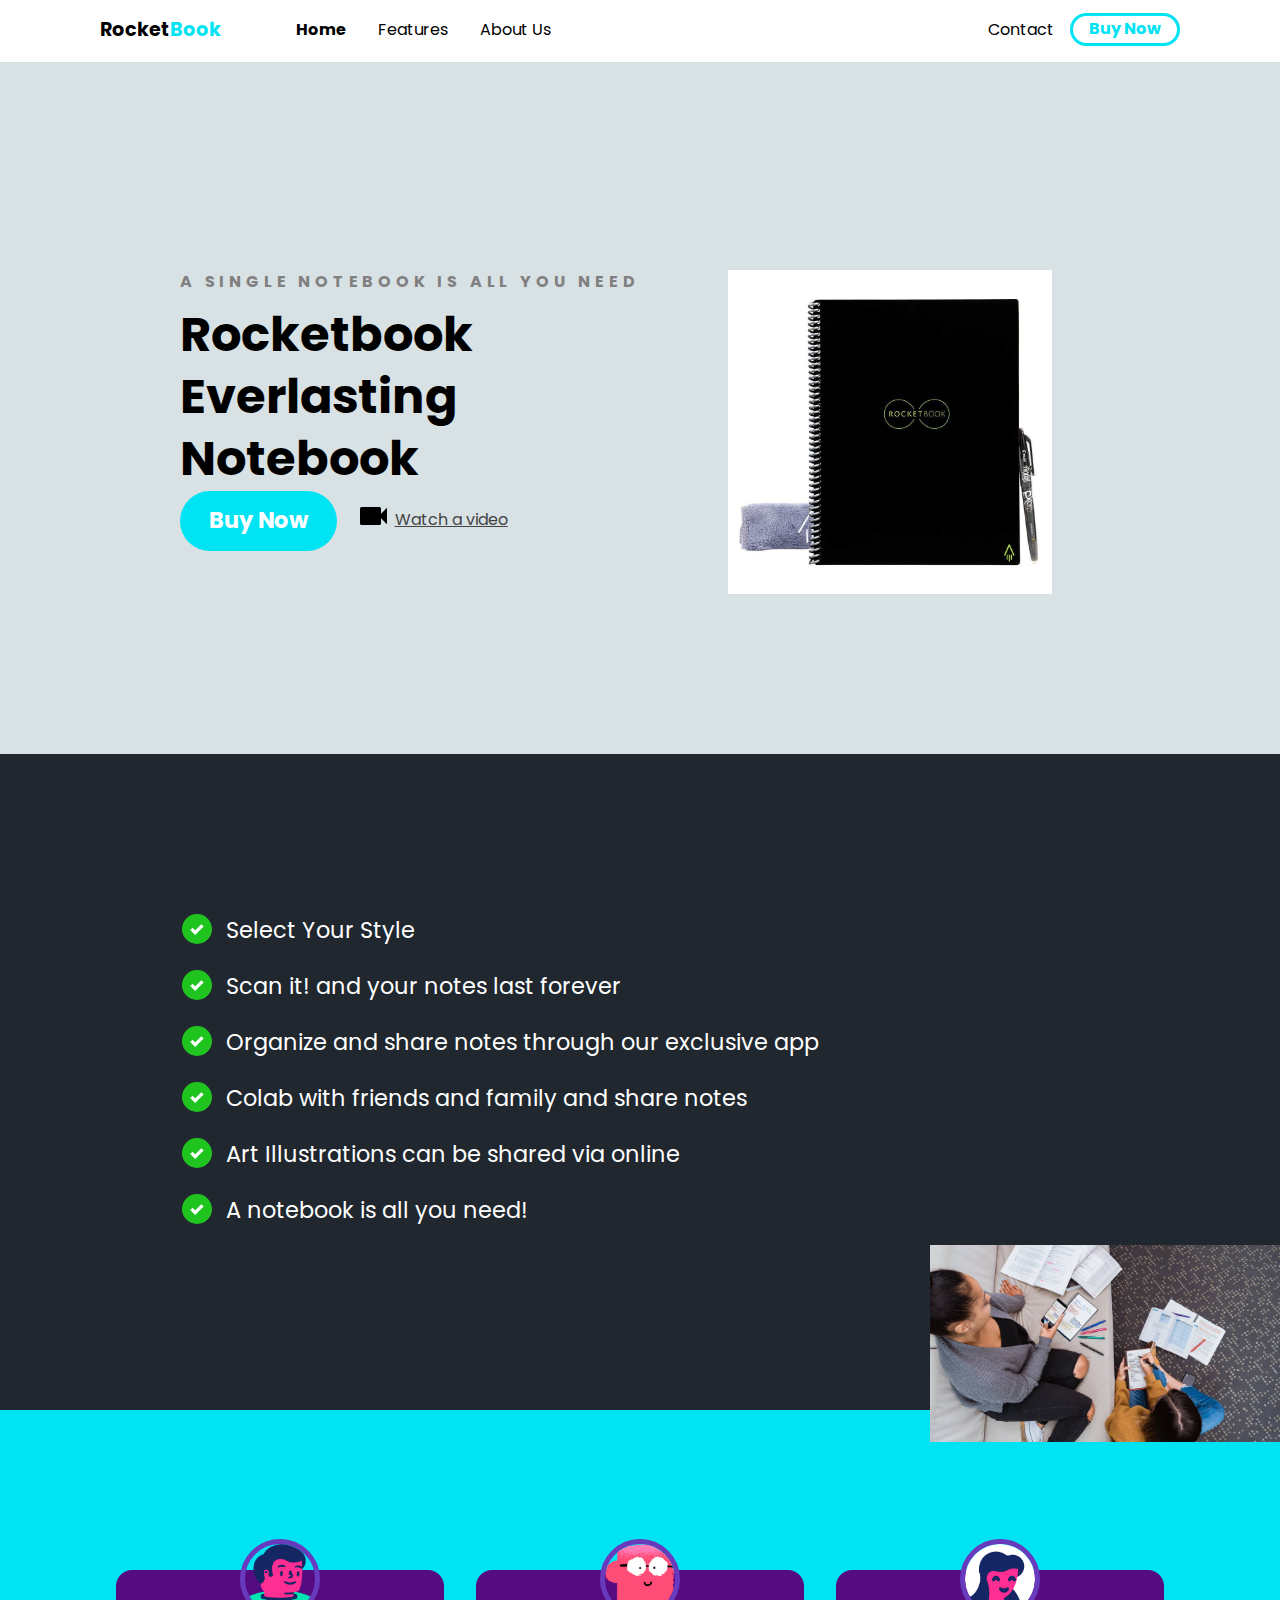
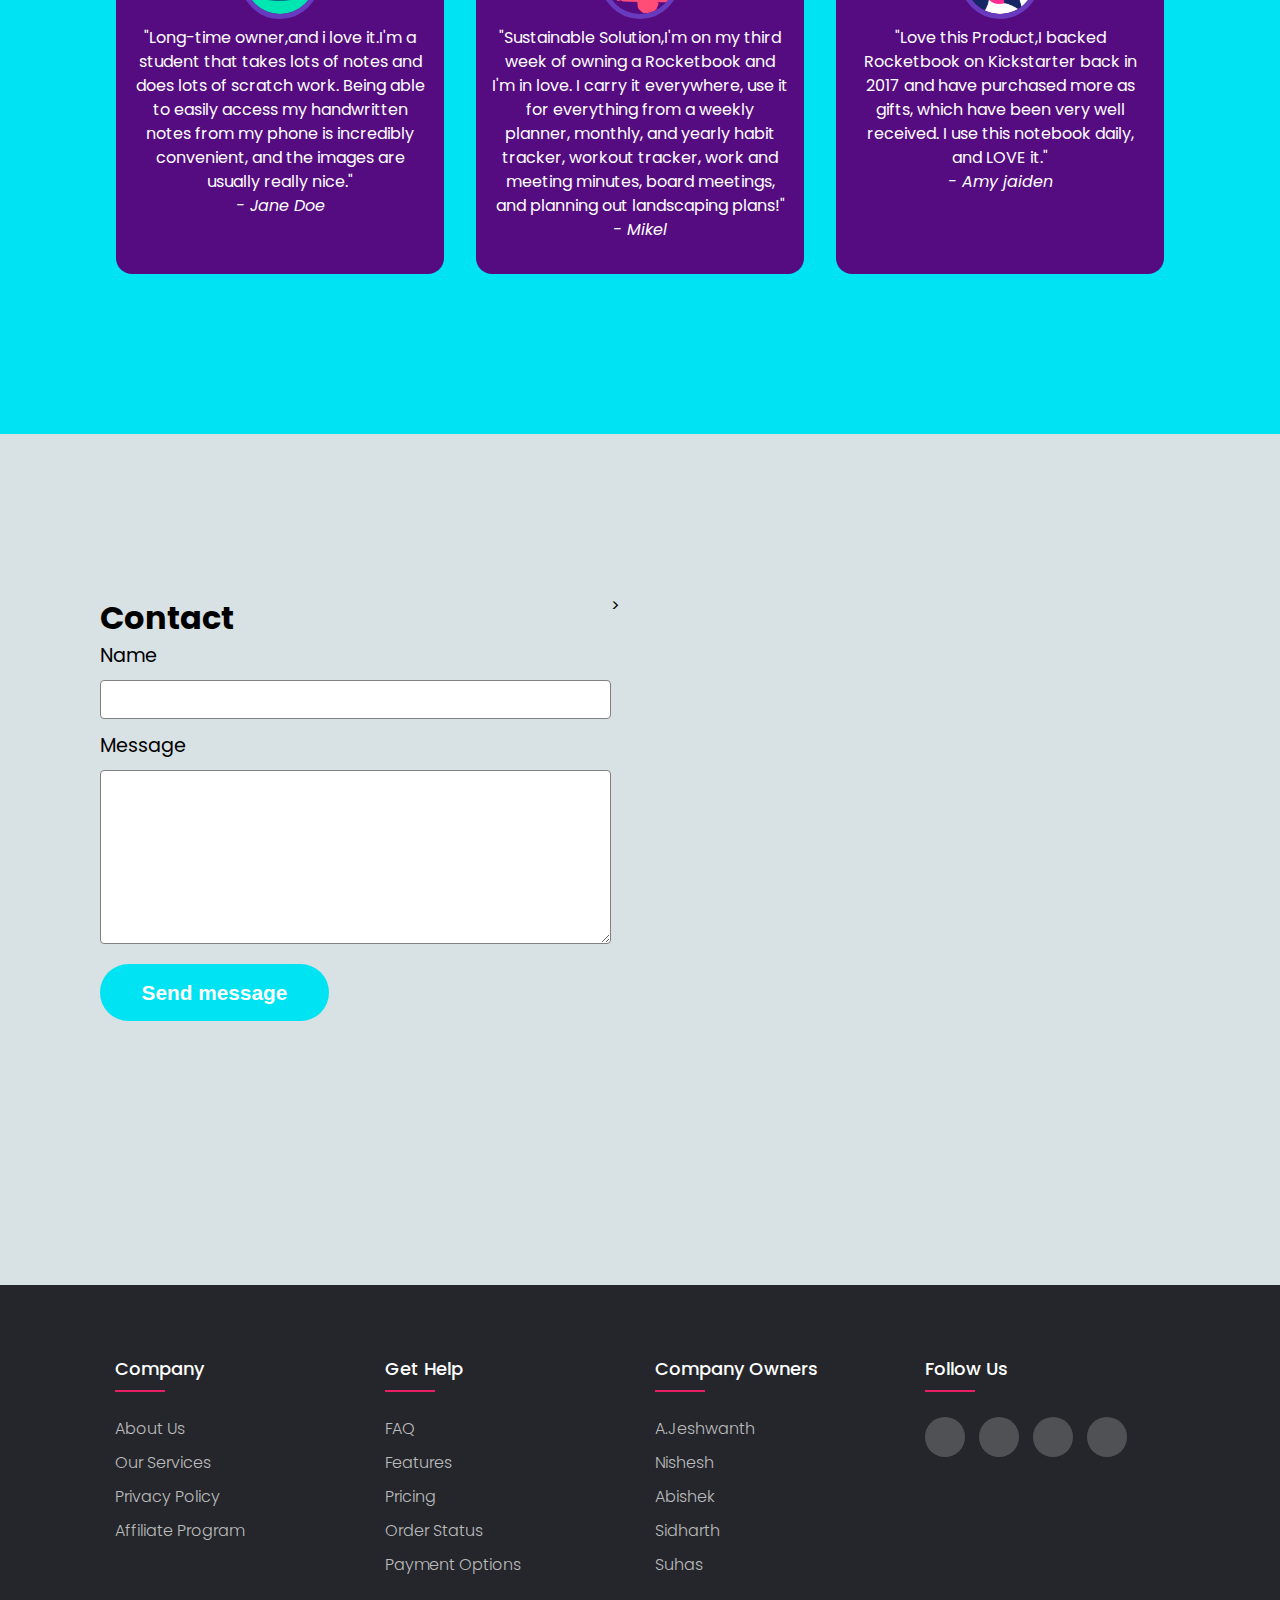
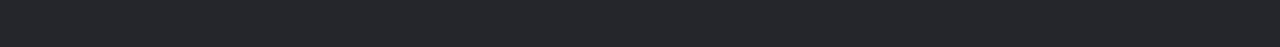
<file: index.html>
<!DOCTYPE html>
<html lang="en">
<head>
    <meta charset="UTF-8">
    <meta name="viewport" content="width=device-width, initial-scale=1.0">
    <title>RocketBook |A book is all you need</title>
    <link rel="icon" href="/images/earth.svg">
    <link rel="stylesheet" href="css/main.css">
</head>
<body>
    <div class="navbar">
        <div class="container">
            <a class="logo" href="index.html">Rocket<span>Book</span></a>

            <img id="mobile-cta" class="mobile-menu" src="images/menu.svg" alt="Open Navigation">

            <nav>
                <img id="mobile-exit" class="mobile-menu-exit" src="images/exit.svg" alt="Close Navigation">
                
                <ul class="primary-nav">
                    <li class="current"><a href="#">Home</a></li>
                    <li><a href="/features/features.html">Features</a></li>
                    <li><a href="/about/index.html">About Us</a></li>
                </ul>

                <ul class="secondary-nav">
                    <li><a href="/contact/index.html">Contact</a></li>
                    <li class="go-premium-cta"><a href="/product details/index.html">Buy Now</a></li>
                </ul>
            </nav>
        </div>
    </div>

    <section class="hero">
        <div class="container">
            <div class="left-col">
                <p class="subhead">A Single Notebook is all you need</p>
                <h1>Rocketbook Everlasting Notebook</h1>

                <div class="hero-cta">
                    <a href="/features/features.html" class="primary-cta">Buy Now</a>
                    <a href="/video/Introducing Rocketbook Core (formerly Everlast).mp4" class="watch-video-cta">
                        <img src="images/watch.svg" alt="Watch a video">Watch a video
                    </a>
                </div>
            </div>

            <img src="/images/rocketbookimg.jpg" class="hero-img" alt="Illustration">
        </div>
    </section>

    <section class="features-section">
        <div class="container">
            <ul class="features-list">
                <li>Select Your Style</li>
                <li>Scan it! and your notes last forever</li>
                <li>Organize and share notes through our exclusive app</li>
                <li>Colab with friends and family and share notes</li>
                <li>Art Illustrations can be shared via online </li>
                <li>A notebook is all you need!</li>
            </ul>

            <img src="images/girls notes.jpg" alt="rocketbook">
        </div>
    </section>

    <section class="testimonials-section">
        <div class="container">
            <ul>
                <li>
                    <img src="images/man (1).png" alt="Person">

                    <blockquote>"Long-time owner,and i love it.I'm a student that takes lots of notes and does lots of scratch work. Being able to easily access my handwritten notes from my phone is incredibly convenient, and the images are usually really nice."</blockquote>
                    <cite>- Jane Doe</cite>
                </li>
                <li>
                    <img src="images/man (2).png" alt="Person">

                    <blockquote>"Sustainable Solution,I'm on my third week of owning a Rocketbook and I'm in love. I carry it everywhere, use it for everything from a weekly planner, monthly, and yearly habit tracker, workout tracker, work and meeting minutes, board meetings, and planning out landscaping plans!"</blockquote>
                    <cite>- Mikel</cite>
                </li>
                <li>
                    <img src="images/woman.png" alt="Person">

                    <blockquote>"Love this Product,I backed Rocketbook on Kickstarter back in 2017 and have purchased more as gifts, which have been very well received. I use this notebook daily, and LOVE it."</blockquote>
                    <cite>- Amy jaiden</cite>
                </li>
            </ul>
        </div>
    </section>

    <section class="contact-section">
        <div class="container">
            <div class="contact-center">
                <h2>Contact</h2>

                <form action="">
                    <label for="name">Name</label>
                    <input type="text" id="name" name="name">

                    <label for="message">Message</label>
                    <textarea name="message" id="message" cols="30" rows="10"></textarea>

                    <input type="submit" class="send-message-cta" value="Send message">
                </form>
            </div>>

        </div>
    </section>

    <script>

        const mobileBtn = document.getElementById('mobile-cta')
              nav = document.querySelector('nav')
              mobileBtnExit = document.getElementById('mobile-exit');

        mobileBtn.addEventListener('click', () => {
            nav.classList.add('menu-btn');
        })

        mobileBtnExit.addEventListener('click', () => {
            nav.classList.remove('menu-btn');
        })



    </script>

    
  <footer class="footer">
    <div class="container">
        <div class="row">
            <div class="footer-col">
                <h4>company</h4>
                <ul>
                    <li><a href="#">about us</a></li>
                    <li><a href="#">our services</a></li>
                    <li><a href="#">privacy policy</a></li>
                    <li><a href="#">affiliate program</a></li>
                </ul>
            </div>
            <div class="footer-col">
                <h4>Get help</h4>
                <ul>
                    <li><a href="#">FAQ</a></li>
                    <li><a href="/features/features.html">features</a></li>
                    <li><a href="#">Pricing</a></li>
                    <li><a href="#">order status</a></li>
                    <li><a href="#">payment options</a></li>
                </ul>
            </div>
            <div class="footer-col">
                <h4>Company Owners</h4>
                <ul>
                    <li><a href="/about/index.html">A.Jeshwanth</a></li>
                    <li><a href="/about/index.html">Nishesh</a></li>
                    <li><a href="/about/index.html">Abishek</a></li>
                    <li><a href="/about/index.html">sidharth</a></li>
                    <li><a href="/about/index.html">Suhas</a></li>
                </ul>
            </div>
            <div class="footer-col">
                <h4>follow us</h4>
                <div class="social-links">
                    <a href="https://www.google.com" target="_blank"><i class="fab fa-facebook-f"></i></a>
                    <a href="#"><i class="fab fa-twitter"></i></a>
                    <a href="#"><i class="fab fa-instagram"></i></a>
                    <a href="#"><i class="fab fa-linkedin-in"></i></a>
                </div>
            </div>
        </div>
    </div>
</footer>

</body>
</html>

</body>
</html>
</file>
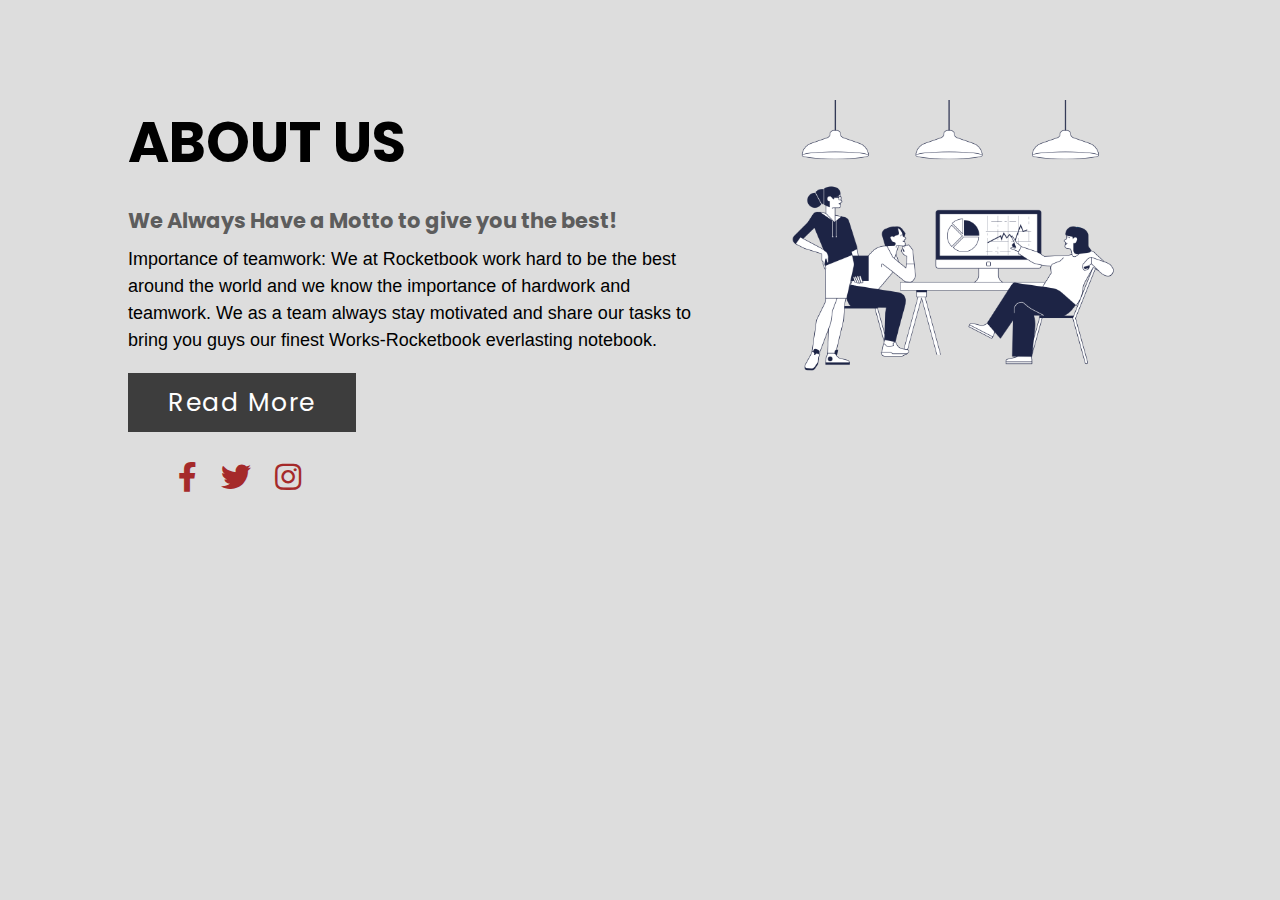
<file: about/index.html>
<!DOCTYPE html>
<html>
<head>
	<title>About Us Section</title>
	<meta charset="utf-8">
	<meta name="viewport" content="width=device-width, initial-scale=1.0">
	<link rel="stylesheet" href="https://pro.fontawesome.com/releases/v5.10.0/css/all.css">
	<link rel="stylesheet" type="text/css" href="css/style.css">
	<link rel="icon" href="/product details/book images/coding_computer_pc_screen_code_icon_193925.svg">
</head>	
<body>
	<div class="section">
		<div class="container">
			<div class="content-section">
				<div class="title">
					<h1>About Us</h1>
				</div>
				<div class="content">
					<h3>We Always Have a Motto to give you the best!</h3>
					<p>Importance of teamwork: We at Rocketbook work hard to be the best around the world 
						and we know the importance of hardwork and teamwork.
						 We as a team always stay motivated and share our tasks to bring you guys our
						  finest Works-Rocketbook everlasting notebook.
					</p>
					<div class="button">
						<a href="/features/features.html">Read More</a>
					</div>
				</div>
				<div class="social">
					<a href=""><i class="fab fa-facebook-f"></i></a>
					<a href=""><i class="fab fa-twitter"></i></a>
					<a href=""><i class="fab fa-instagram"></i></a>
				</div>
			</div>
			<div class="image-section">
				<img src="image/urban-line-teamwork.png">
			</div>
		</div>
	</div>

	
</body>
</html>
</file>
<file: css/main.css>
@import url("https://fonts.googleapis.com/css2?family=Poppins:wght@400;700&display=swap");
:root {
  --primary-color: #00e3f3;
}

body {
  background: #d8e1e4;
  margin: 0;
  font-family: "Poppins";
}

.navbar {
  background: white;
  padding: 1em;
}

.navbar .logo {
  text-decoration: none;
  font-weight: bold;
  color: black;
  font-size: 1.2em;
}

.navbar .logo span {
  color: var(--primary-color);
}

.navbar nav {
  display: none;
}

.navbar .container {
  display: -webkit-box;
  display: -ms-flexbox;
  display: flex;
  place-content: space-between;
}

.navbar .mobile-menu {
  cursor: pointer;
}

a {
  color: #444444;
}

ul {
  list-style-type: none;
  margin: 0;
  padding: 0;
}

section {
  padding: 5em 2em;
}

.hero {
  text-align: center;
}

.left-col .subhead {
  text-transform: uppercase;
  font-weight: bold;
  color: gray;
  letter-spacing: 0.3em;
}

.left-col h1 {
  font-size: 2.5em;
  line-height: 1.3em;
  margin-top: 0.2em;
}

.left-col .primary-cta {
  background: var(--primary-color);
  color: white;
  text-decoration: none;
  padding: 0.6em 1.3em;
  font-size: 1.4em;
  border-radius: 5em;
  font-weight: bold;
  display: inline-block;
}

.left-col .watch-video-cta {
  display: block;
  margin-top: 1em;
}

.left-col .watch-video-cta img {
  margin-right: 0.5em;
}

.hero-img {
  width: 70%;
  margin-top: 3em;
}

section.features-section {
  background: #20272e;
  color: white;
}

ul.features-list {
  margin: 0;
  padding-left: 0.1em;
  display: -ms-grid;
  display: grid;
  -ms-grid-columns: (minmax(19rem, 1fr)) [auto-fit];
  grid-template-columns: repeat(auto-fit, minmax(19rem, 1fr));
}

ul.features-list li {
  font-size: 1.1em;
  margin-bottom: 1em;
  margin-left: 2em;
  position: relative;
}

ul.features-list li:before {
  content: "";
  left: -2em;
  position: absolute;
  width: 20px;
  height: 20px;
  background-image: url("../images/bullet.svg");
  background-size: contain;
  margin-right: 0.5em;
}

.features-section img {
  display: none;
}

.testimonials-section {
  background: var(--primary-color);
  color: white;
}

.testimonials-section li {
  background: #560c81;
  text-align: center;
  padding: 2em 1em;
  width: 80%;
  margin: 0 auto 5em auto;
  border-radius: 1em;
}

.testimonials-section li img {
  width: 5em;
  height: 5em;
  border: 5px solid #683abe;
  border-radius: 50%;
  margin-top: -4.5em;
}

h2 {
  font-size: 2em;
}

label {
  display: block;
  font-size: 1.2em;
  margin-bottom: 0.5em;
}

input,
textarea {
  width: 100%;
  padding: 0.8em;
  margin-bottom: 1em;
  border-radius: 0.3em;
  border: 1px solid gray;
  -webkit-box-sizing: border-box;
  box-sizing: border-box;
}

input[type="submit"] {
  background-color: var(--primary-color);
  color: white;
  font-weight: bold;
  font-size: 1.3em;
  border: none;
  margin-bottom: 5em;
  border-radius: 5em;
  display: inline-block;
  padding: 0.8em 2em;
  width: unset;
  cursor: pointer;
}

iframe {
  width: 100%;
  height: 300px;
}

nav.menu-btn {
  display: block;
}

nav {
  position: fixed;
  z-index: 999;
  width: 66%;
  right: 0;
  top: 0;
  background: #20272e;
  height: 100vh;
  padding: 1em;
}

nav ul.primary-nav {
  margin-top: 5em;
}

nav li a {
  color: white;
  text-decoration: none;
  display: block;
  padding: 0.5em;
  font-size: 1.3em;
  text-align: right;
}

nav li a:hover {
  font-weight: bold;
}

.mobile-menu-exit {
  float: right;
  margin: 0.5em;
  cursor: pointer;
}

@media only screen and (min-width: 768px) {
  .mobile-menu,
  .mobile-menu-exit {
    display: none;
  }
  .navbar .container {
    display: -ms-grid;
    display: grid;
    -ms-grid-columns: 180px auto;
    grid-template-columns: 180px auto;
    -webkit-box-pack: unset;
    -ms-flex-pack: unset;
    justify-content: unset;
  }
  .navbar nav {
    display: -webkit-box;
    display: -ms-flexbox;
    display: flex;
    -webkit-box-pack: justify;
    -ms-flex-pack: justify;
    justify-content: space-between;
    background: none;
    position: unset;
    height: auto;
    width: 100%;
    padding: 0;
  }
  .navbar nav ul {
    display: -webkit-box;
    display: -ms-flexbox;
    display: flex;
  }
  .navbar nav a {
    color: black;
    font-size: 1em;
    padding: 0.1em 1em;
  }
  .navbar nav ul.primary-nav {
    margin: 0;
  }
  .navbar nav li.current a {
    font-weight: bold;
  }
  .navbar nav li.go-premium-cta a {
    color: var(--primary-color);
    border: 3px solid var(--primary-color);
    font-weight: bold;
    border-radius: 5em;
    margin-top: -0.2em;
  }
  .navbar nav li.go-premium-cta a:hover {
    background: var(--primary-color);
    color: white;
  }
}

@media only screen and (min-width: 1080px) {
  .container {
    width: 1080px;
    margin: 0 auto;
  }
  section {
    padding: 10em 4em;
  }
  .hero .container {
    display: -webkit-box;
    display: -ms-flexbox;
    display: flex;
    -webkit-box-pack: justify;
    -ms-flex-pack: justify;
    justify-content: space-between;
    text-align: left;
  }
  .hero .container .left-col {
    margin: 3em 3em 0 5em;
  }
  .hero .container .left-col h1 {
    font-size: 3em;
    width: 90%;
  }
  .hero-img {
    width: 30%;
    margin-right: 8em;
  }
  .hero-cta {
    display: -webkit-box;
    display: -ms-flexbox;
    display: flex;
  }
  .primary-cta {
    margin-right: 1em;
  }
  ul.features-list {
    display: block;
    margin-left: 5em;
  }
  ul.features-list li {
    font-size: 1.4em;
  }
  ul.features-list li:before {
    width: 30px;
    height: 30px;
  }
  .features-section {
    position: relative;
  }
  .features-section img {
    display: block;
    position: absolute;
    right: 0;
    width: 350px;
    bottom: -2em;
  }
  .testimonials-section ul {
    display: -webkit-box;
    display: -ms-flexbox;
    display: flex;
  }
  .testimonials-section ul li {
    margin: 0 1em;
  }
  .contact-section {
    position: relative;
  }
  .contact-section .container {
    display: -webkit-box;
    display: -ms-flexbox;
    display: flex;
  }
  .contact-right {
    position: absolute;
    right: 0;
    top: 0;
    width: 45%;
    height: 100%;
  }
  .contact-right iframe {
    height: 100%;
  }
}

@media only screen and (min-width: 1450px) {
  .features-section:before {
    content: "";
    position: absolute;
    width: 10%;
    height: 20em;
    background: var(--primary-color);
    left: 0;
    top: -4em;
  }
  .features-section:after {
    content: "";
    position: absolute;
    width: 200px;
    height: 20em;
    background: url("../images/dots.svg") no-repeat;
    left: 4.5em;
    top: 2em;
  }
}
/*# sourceMappingURL=main.css.map */
@import url("https://fonts.googleapis.com/css2?family=Poppins:wght@300;400;500;600;700&display=swap");
body {
  line-height: 1.5;
  font-family: "Poppins", sans-serif;
}
* {
  margin: 0;
  padding: 0;
  box-sizing: border-box;
}
.container {
  max-width: 1170px;
  margin: auto;
}
.row {
  display: flex;
  flex-wrap: wrap;
}
ul {
  list-style: none;
}
.footer {
  background-color: #24262b;
  padding: 70px 0;
}
.footer-col {
  width: 25%;
  padding: 0 15px;
}
.footer-col h4 {
  font-size: 18px;
  color: #ffffff;
  text-transform: capitalize;
  margin-bottom: 35px;
  font-weight: 500;
  position: relative;
}
.footer-col h4::before {
  content: "";
  position: absolute;
  left: 0;
  bottom: -10px;
  background-color: #e91e63;
  height: 2px;
  box-sizing: border-box;
  width: 50px;
}
.footer-col ul li:not(:last-child) {
  margin-bottom: 10px;
}
.footer-col ul li a {
  font-size: 16px;
  text-transform: capitalize;
  color: #ffffff;
  text-decoration: none;
  font-weight: 300;
  color: #bbbbbb;
  display: block;
  transition: all 0.3s ease;
}
.footer-col ul li a:hover {
  color: #ffffff;
  padding-left: 8px;
}
.footer-col .social-links a {
  display: inline-block;
  height: 40px;
  width: 40px;
  background-color: rgba(255, 255, 255, 0.2);
  margin: 0 10px 10px 0;
  text-align: center;
  line-height: 40px;
  border-radius: 50%;
  color: #ffffff;
  transition: all 0.5s ease;
}
.footer-col .social-links a:hover {
  color: #24262b;
  background-color: #ffffff;
}

/*responsive*/
@media (max-width: 767px) {
  .footer-col {
    width: 50%;
    margin-bottom: 30px;
  }
}
@media (max-width: 574px) {
  .footer-col {
    width: 100%;
  }
}
</file>
<file: about/css/style.css>
@import url('https://fonts.googleapis.com/css2?family=Poppins:wght@200;300;400&display=swap');
*{
	margin:0px;
	padding:0px;
	box-sizing: border-box;
	font-family: 'Poppins', sans-serif;
}
.section{
	width: 100%;
	min-height: 100vh;
	background-color: #ddd;
}
.container{
	width: 80%;
	display: block;
	margin:auto;
	padding-top: 100px;
}
.content-section{
	float: left;
	width: 55%;
}
.image-section{
	float: right;
	width: 40%;
}
.image-section img{
	width: 100%;
	height: auto;
}
.content-section .title{
	text-transform: uppercase;
	font-size: 28px;
}
.content-section .content h3{
	margin-top: 20px;
	color:#5d5d5d;
	font-size: 21px;
}
.content-section .content p{
	margin-top: 10px;
	font-family: sans-serif;
	font-size: 18px;
	line-height: 1.5;
}
.content-section .content .button{
	margin-top: 30px;
}
.content-section .content .button a{
	background-color: #3d3d3d;
	padding:12px 40px;
	text-decoration: none;
	color:#fff;
	font-size: 25px;
	letter-spacing: 1.5px;
}
.content-section .content .button a:hover{
	background-color: #a52a2a;
	color:#fff;
}
.content-section .social{
	margin: 40px 40px;
}
.content-section .social i{
	color:#a52a2a;
	font-size: 30px;
	padding:0px 10px;
}
.content-section .social i:hover{
	color:#3d3d3d;
}
@media screen and (max-width: 768px){
	.container{
	width: 80%;
	display: block;
	margin:auto;
	padding-top:50px;
}
.content-section{
	float:none;
	width:100%;
	display: block;
	margin:auto;
}
.image-section{
	float:none;
	width:100%;
	
}
.image-section img{
	width: 100%;
	height: auto;
	display: block;
	margin:auto;
}
.content-section .title{
	text-align: center;
	font-size: 19px;
}
.content-section .content .button{
	text-align: center;
}
.content-section .content .button a{
	padding:9px 30px;
}
.content-section .social{
	text-align: center;
}

}
</file>
